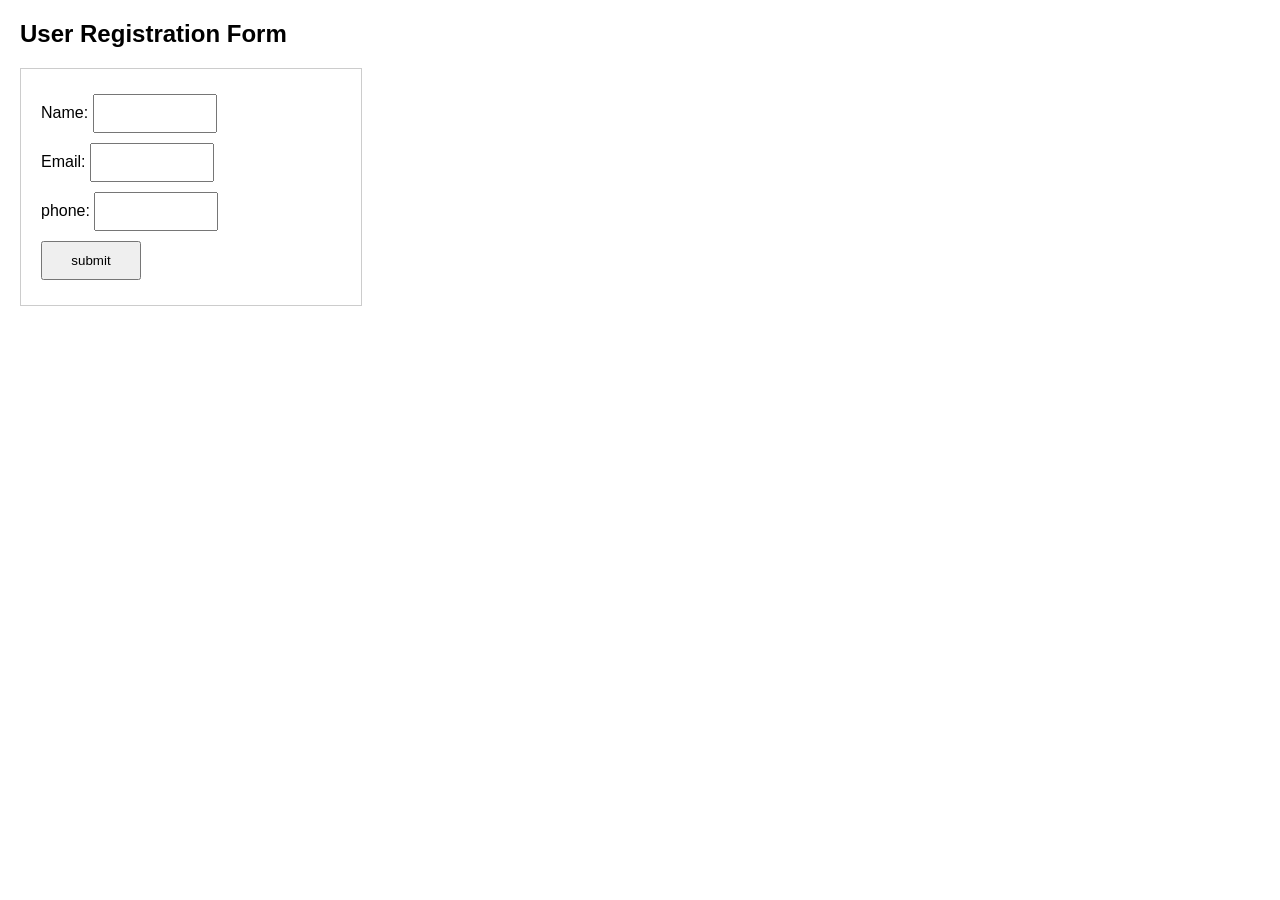
<file: F1/index.html>
<!DOCTYPE html>
<html lang="en">
<head>
    <meta charset="UTF-8">
    <meta name="viewport" content="width=device-width, initial-scale=1.0">
    <title>Registration Form</title>
    <style>
        body{
            font-family: Arial, sans-serif;
            margin:20px;
        }
        form{
            border: 1px solid#ccc;
            padding: 20px;
            width: 300px;
        }
        input[type="text"],
        input[type="email"],
        input[type="tel"],
        input[type="submit"]{
            width: 100px;
            padding: 10px;
            margin: 5px 0;
            box-sizing: none;
        }
        input[type="submit"]:hover{
            background-color: #45a048;
        }
    </style>
</head>
<body>
    <h2> User Registration Form</h2>
    <form>
        <label for="name">Name:</label>
        <input type="text" id="name" name="name" required><br>
        <label for="email">Email:</label>
        <input type="email" id="email" name="email" required><br>
        <label for="phone">phone:</label>
        <input type="tel" id="phone" name="phone" required><br>
        <input type="submit" value="submit">
    </form>
    
</body>
</html>
</file>
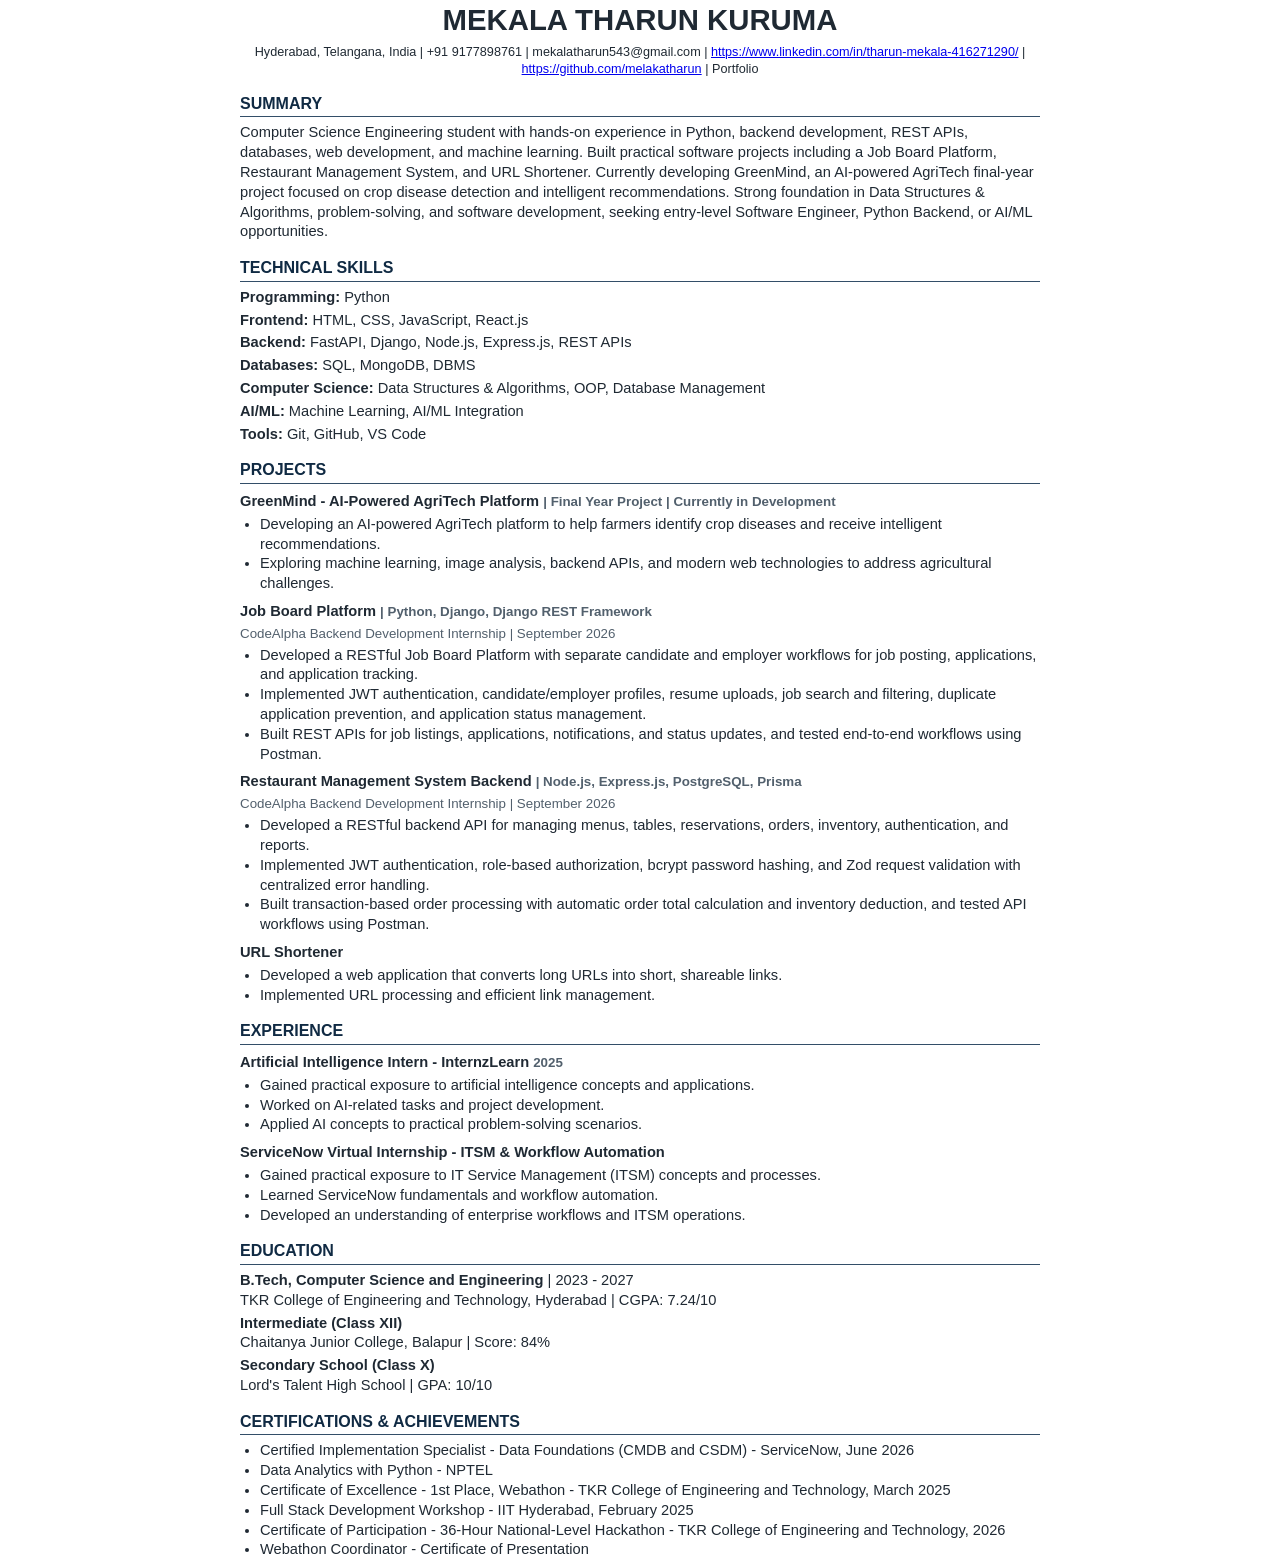
<file: Tharun-portfolio/Mekala_Tharun_Resume.html>
<!DOCTYPE html>
<html lang="en">
<head>
<meta charset="UTF-8">
<meta name="viewport" content="width=device-width, initial-scale=1.0">
<title>Mekala Tharun Kuruma - Resume</title>
<style>
@page { size: A4; margin: 16mm; }
body { color: #1f2933; font: 11pt Arial, sans-serif; line-height: 1.35; margin: 0 auto; max-width: 800px; }
h1 { font-size: 22pt; margin: 0 0 4px; text-align: center; }
h2 { border-bottom: 1px solid #334e68; color: #102a43; font-size: 12pt; margin: 15px 0 6px; padding-bottom: 2px; }
h3 { font-size: 11pt; margin: 8px 0 2px; }
p { margin: 3px 0; }
ul { margin: 3px 0 8px; padding-left: 20px; }
.contact { font-size: 9.5pt; text-align: center; }
.meta { color: #52606d; font-size: 10pt; }
@media print { a { color: inherit; text-decoration: none; } }
</style>
</head>
<body>
<h1>MEKALA THARUN KURUMA</h1>
<p class="contact">Hyderabad, Telangana, India | +91 9177898761 | mekalatharun543@gmail.com | <a href="https://www.linkedin.com/in/tharun-mekala-416271290/">https://www.linkedin.com/in/tharun-mekala-416271290/</a> | <a href="https://github.com/melakatharun">https://github.com/melakatharun</a> | Portfolio</p>
<h2>SUMMARY</h2>
<p>Computer Science Engineering student with hands-on experience in Python, backend development, REST APIs, databases, web development, and machine learning. Built practical software projects including a Job Board Platform, Restaurant Management System, and URL Shortener. Currently developing GreenMind, an AI-powered AgriTech final-year project focused on crop disease detection and intelligent recommendations. Strong foundation in Data Structures &amp; Algorithms, problem-solving, and software development, seeking entry-level Software Engineer, Python Backend, or AI/ML opportunities.</p>
<h2>TECHNICAL SKILLS</h2>
<p><strong>Programming:</strong> Python</p><p><strong>Frontend:</strong> HTML, CSS, JavaScript, React.js</p><p><strong>Backend:</strong> FastAPI, Django, Node.js, Express.js, REST APIs</p><p><strong>Databases:</strong> SQL, MongoDB, DBMS</p><p><strong>Computer Science:</strong> Data Structures &amp; Algorithms, OOP, Database Management</p><p><strong>AI/ML:</strong> Machine Learning, AI/ML Integration</p><p><strong>Tools:</strong> Git, GitHub, VS Code</p>
<h2>PROJECTS</h2>
<h3>GreenMind - AI-Powered AgriTech Platform <span class="meta">| Final Year Project | Currently in Development</span></h3>
<ul><li>Developing an AI-powered AgriTech platform to help farmers identify crop diseases and receive intelligent recommendations.</li><li>Exploring machine learning, image analysis, backend APIs, and modern web technologies to address agricultural challenges.</li></ul>
<h3>Job Board Platform <span class="meta">| Python, Django, Django REST Framework</span></h3>
<p class="meta">CodeAlpha Backend Development Internship | September 2026</p>
<ul><li>Developed a RESTful Job Board Platform with separate candidate and employer workflows for job posting, applications, and application tracking.</li><li>Implemented JWT authentication, candidate/employer profiles, resume uploads, job search and filtering, duplicate application prevention, and application status management.</li><li>Built REST APIs for job listings, applications, notifications, and status updates, and tested end-to-end workflows using Postman.</li></ul>
<h3>Restaurant Management System Backend <span class="meta">| Node.js, Express.js, PostgreSQL, Prisma</span></h3>
<p class="meta">CodeAlpha Backend Development Internship | September 2026</p>
<ul><li>Developed a RESTful backend API for managing menus, tables, reservations, orders, inventory, authentication, and reports.</li><li>Implemented JWT authentication, role-based authorization, bcrypt password hashing, and Zod request validation with centralized error handling.</li><li>Built transaction-based order processing with automatic order total calculation and inventory deduction, and tested API workflows using Postman.</li></ul>
<h3>URL Shortener</h3>
<ul><li>Developed a web application that converts long URLs into short, shareable links.</li><li>Implemented URL processing and efficient link management.</li></ul>
<h2>EXPERIENCE</h2>
<h3>Artificial Intelligence Intern - InternzLearn <span class="meta">2025</span></h3><ul><li>Gained practical exposure to artificial intelligence concepts and applications.</li><li>Worked on AI-related tasks and project development.</li><li>Applied AI concepts to practical problem-solving scenarios.</li></ul>
<h3>ServiceNow Virtual Internship - ITSM &amp; Workflow Automation</h3><ul><li>Gained practical exposure to IT Service Management (ITSM) concepts and processes.</li><li>Learned ServiceNow fundamentals and workflow automation.</li><li>Developed an understanding of enterprise workflows and ITSM operations.</li></ul>
<h2>EDUCATION</h2>
<p><strong>B.Tech, Computer Science and Engineering</strong> | 2023 - 2027<br>TKR College of Engineering and Technology, Hyderabad | CGPA: 7.24/10</p>
<p><strong>Intermediate (Class XII)</strong><br>Chaitanya Junior College, Balapur | Score: 84%</p>
<p><strong>Secondary School (Class X)</strong><br>Lord's Talent High School | GPA: 10/10</p>
<h2>CERTIFICATIONS &amp; ACHIEVEMENTS</h2>
<ul><li>Certified Implementation Specialist - Data Foundations (CMDB and CSDM) - ServiceNow, June 2026</li><li>Data Analytics with Python - NPTEL</li><li>Certificate of Excellence - 1st Place, Webathon - TKR College of Engineering and Technology, March 2025</li><li>Full Stack Development Workshop - IIT Hyderabad, February 2025</li><li>Certificate of Participation - 36-Hour National-Level Hackathon - TKR College of Engineering and Technology, 2026</li><li>Webathon Coordinator - Certificate of Presentation</li></ul>
</body>
</html>
</file>
